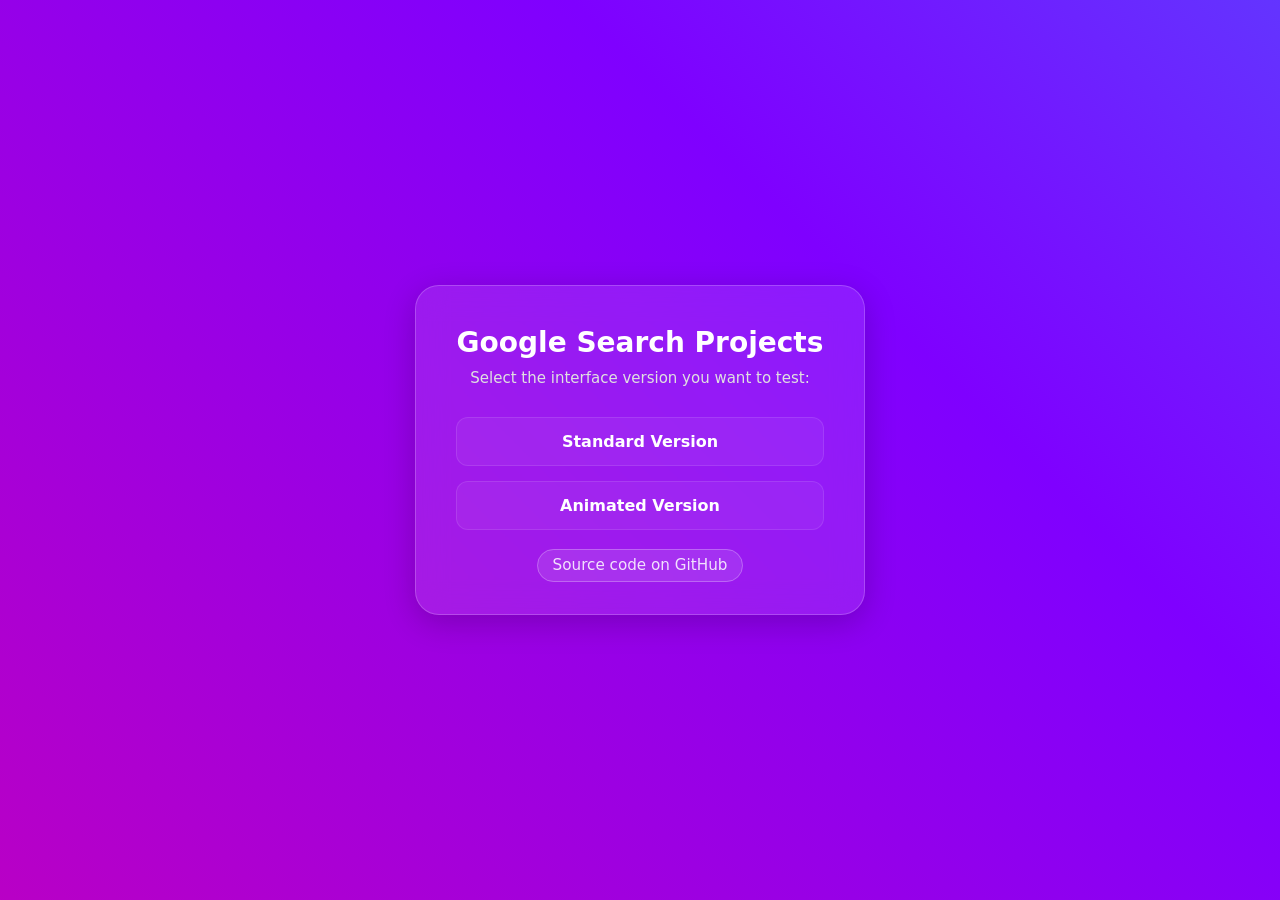
<file: index.html>
<!DOCTYPE html>
<html lang="en">
<head>
  <meta charset="UTF-8">
  <meta name="viewport" content="width=device-width, initial-scale=1.0">
  <title>Google Search Project Hub</title>
  <link rel="icon" type="image/webp" sizes="192x192" href="favicon.webp">
  <link rel="icon" type="image/png" sizes="64x64" href="favicon.png">
	<!-- Link to the external gateway stylesheet -->
  <link rel="stylesheet" href="./css/style.css">
</head>
<body>

  <!-- Main container for the project selection interface -->
  <main class="hub-container">
    <h1 class="hub-title">Google Search Projects</h1>
    <p class="hub-subtitle">Select the interface version you want to test:</p>
	  
	  <!-- Navigation group containing links styled as action buttons -->
    <nav class="hub-nav">
      <a href="classic.html" class="hub-btn btn-classic">Standard Version</a>
      <a href="animated.html" class="hub-btn btn-animated">Animated Version</a>
    </nav>
    <p class="hub-source"><a href="https://github.com/DubnovAlexey/L_09_Google" target="_blank" rel="noopener noreferrer">Source code on GitHub</a></p>
  </main>

</body>
</html>
</file>
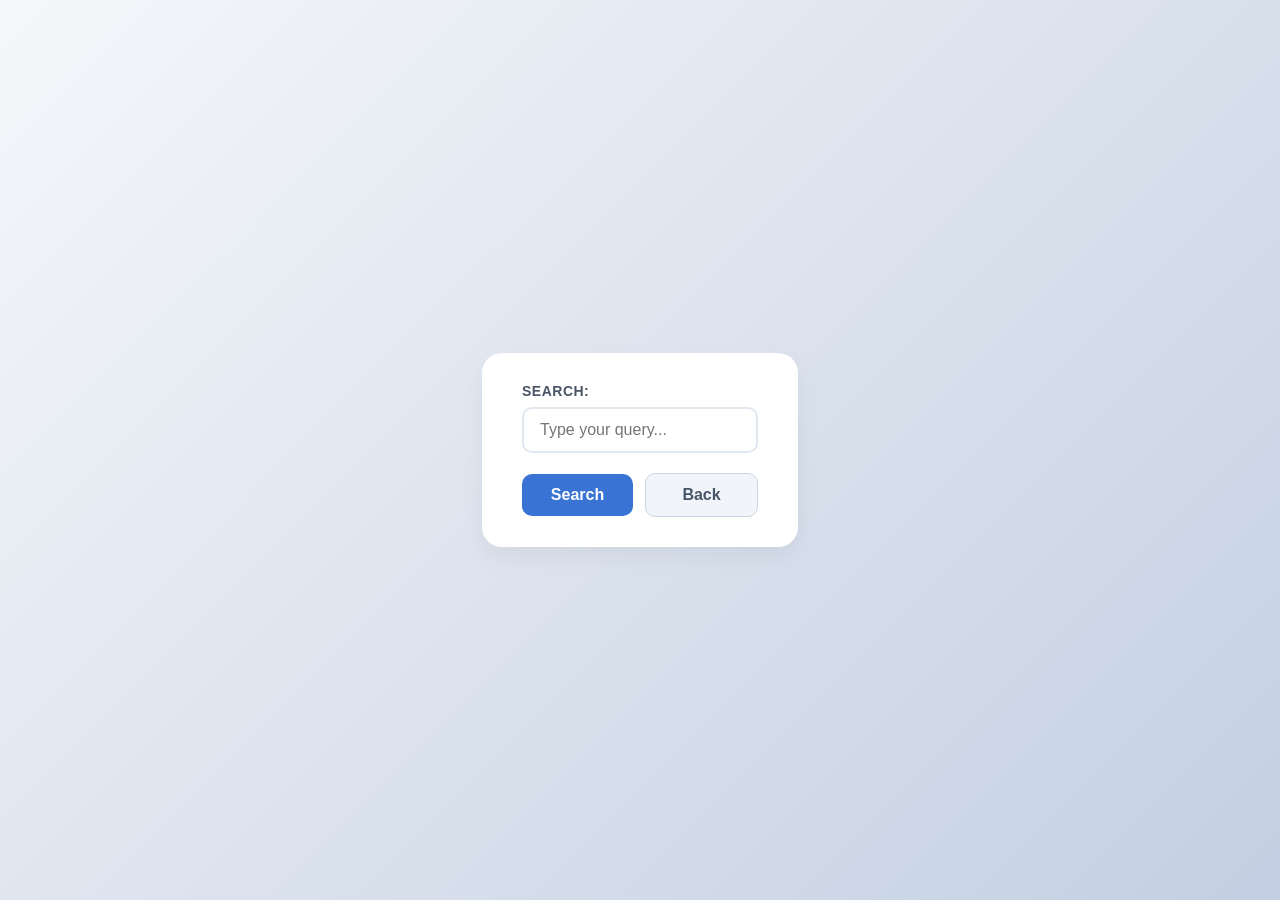
<file: classic.html>
<!DOCTYPE html>
<html lang="en">
<head>
  <meta charset="UTF-8">
  <meta name="viewport" content="width=device-width, initial-scale=1.0">
  <title>Google Search - Classic</title>
  <link rel="icon" type="image/webp" sizes="192x192" href="favicon.webp">
  <link rel="icon" type="image/png" sizes="64x64" href="favicon.png">
	<!-- External stylesheet link for classic design -->
  <link rel="stylesheet" href="css/classicStyle.css">
</head>
<body>

  <!-- Main search form executing GET request -->
  <form class="search-form" action="https://www.google.com/search" method="get">
    
    <!-- Label and text input container -->
    <label class="search-label">
      Search:
      <input class="search-input" type="text" name="q" placeholder="Type your query..." required>
    </label>
    
    <!-- Action row containing submit and back buttons -->
    <div class="actions-group">
      <button class="search-btn" type="submit" aria-label="Submit Search">Search</button>
      <a href="index.html" class="back-btn" aria-label="Back to hub">Back</a>
    </div>

  </form>

</body>
</html>
</file>
<file: css/style.css>
/* Universal reset for clean layout calculation */
* {
    margin: 0;
    padding: 0;
    box-sizing: border-box;
}

/* Vibrant background mesh to make the glass effect visible */
body {
    display: flex;
    justify-content: center;
    align-items: center;
    min-height: 100vh;
    font-family: 'Segoe UI', system-ui, sans-serif;
    background: linear-gradient(45deg, #ff007f, #7f00ff, #00f0ff);
    background-size: 300% 300%;
    animation: gradientMove 10s ease infinite;
}

/* Smooth background gradient animation */
@keyframes gradientMove {
    0% { background-position: 0% 50%; }
    50% { background-position: 100% 50%; }
    100% { background-position: 0% 50%; }
}

/* Frosted glass card container using backdrop-filter */
.hub-container {
    background: rgba(255, 255, 255, 0.1);
    backdrop-filter: blur(15px);
    -webkit-backdrop-filter: blur(15px);
    border: 1px solid rgba(255, 255, 255, 0.2);
    padding: 40px;
    border-radius: 24px;
    width: 100%;
    max-width: 450px;
    text-align: center;
    box-shadow: 0 8px 32px 0 rgba(0, 0, 0, 0.2);
}

/* Text styles with high contrast against dark elements */
.hub-title {
    font-size: 28px;
    color: #ffffff;
    margin-bottom: 10px;
    font-weight: 700;
}

.hub-subtitle {
    font-size: 15px;
    color: #e0e0e0;
    margin-bottom: 30px;
}

/* Flexbox navigation wrapper */
.hub-nav {
    display: flex;
    flex-direction: column;
    gap: 15px;
}

/* Glassmorphic interactive buttons */
.hub-btn {
    display: block;
    text-decoration: none;
    padding: 14px;
    font-size: 16px;
    font-weight: 600;
    color: #ffffff;
    background: rgba(255, 255, 255, 0.05);
    border: 1px solid rgba(255, 255, 255, 0.1);
    border-radius: 12px;
    transition: all 0.3s ease;
}

/* Hover micro-interactions */
.hub-btn:hover {
    background: rgba(255, 255, 255, 0.2);
    border-color: rgba(255, 255, 255, 0.4);
    transform: translateY(-2px);
    box-shadow: 0 5px 15px rgba(0, 0, 0, 0.1);
}

.hub-btn:active {
    transform: translateY(0);
}
@media (prefers-reduced-motion: reduce) { *, *::before, *::after { animation: none !important; transition: none !important; } }

/* Source code link on the hub — a quiet glass link under the two buttons */
.hub-source {
    margin-top: 1.6rem;
    text-align: center;
}

.hub-source a {
    color: rgba(255, 255, 255, 0.85);
    font-size: 0.95rem;
    text-decoration: none;
    padding: 0.4rem 0.9rem;
    border-radius: 999px;
    background: rgba(255, 255, 255, 0.1);
    border: 1px solid rgba(255, 255, 255, 0.25);
    transition: background-color 0.2s ease;
}

.hub-source a:hover,
.hub-source a:focus-visible {
    background: rgba(255, 255, 255, 0.22);
    outline: none;
}
</file>
<file: css/classicStyle.css>
/* Global reset for consistent rendering */
* {
    margin: 0;
    padding: 0;
    box-sizing: border-box;
}

/* Viewport centering using flexbox */
body {
    display: flex;
    justify-content: center;
    align-items: center;
    min-height: 100vh;
    font-family: 'Segoe UI', Tahoma, sans-serif;
    background: linear-gradient(135deg, #f5f7fa 0%, #c3cfe2 100%);
}

/* Form card with shadow and padding */
.search-form {
    display: flex;
    flex-direction: column;
    gap: 20px;
    background-color: #ffffff;
    padding: 30px 40px;
    border-radius: 20px;
    box-shadow: 0 10px 25px rgba(0, 0, 0, 0.05);
}

/* Label typography and alignment */
.search-label {
    display: flex;
    flex-direction: column;
    gap: 8px;
    font-size: 14px;
    font-weight: 600;
    color: #4a5568;
    text-transform: uppercase;
    letter-spacing: 0.5px;
}

/* Input field styling with focus transition */
.search-input {
    border: 2px solid #e2e8f0;
    border-radius: 10px;
    padding: 12px 16px;
    font-size: 16px;
    color: #2d3748;
    outline: none;
    transition: all 0.3s ease;
}

.search-input:focus {
    border-color: #4285f4;
    box-shadow: 0 0 0 3px rgba(66, 133, 244, 0.15);
}

/* Symmetrical action group layout */
.actions-group {
    display: flex;
    align-items: center;
    gap: 12px;
}

/* Common button typography and transition */
.search-btn, .back-btn {
    flex: 1;
    display: flex;
    justify-content: center;
    padding: 12px 24px;
    border-radius: 10px;
    font-size: 16px;
    font-weight: 600;
    text-decoration: none;
    cursor: pointer;
    transition: all 0.2s ease;
}

/* Submit button specific styles */
.search-btn {
    background-color: #3974d4;
    color: #ffffff;
    border: none;
}

.search-btn:hover {
    background-color: #3367d6;
}

/* Navigation back button specific styles */
.back-btn {
    background-color: #f1f5f9;
    color: #475569;
    border: 1px solid #cbd5e1;
}

.back-btn:hover {
    background-color: #e2e8f0;
    color: #0f172a;
}
/* Narrow screens retain readable controls without horizontal overflow. */
.search-form { max-width: calc(100vw - 24px); }
.search-input { min-width: 0; width: 100%; }
@media (max-width: 420px) { .search-form { padding: 24px 18px; } }
@media (prefers-reduced-motion: reduce) { * { transition: none !important; } }
</file>
